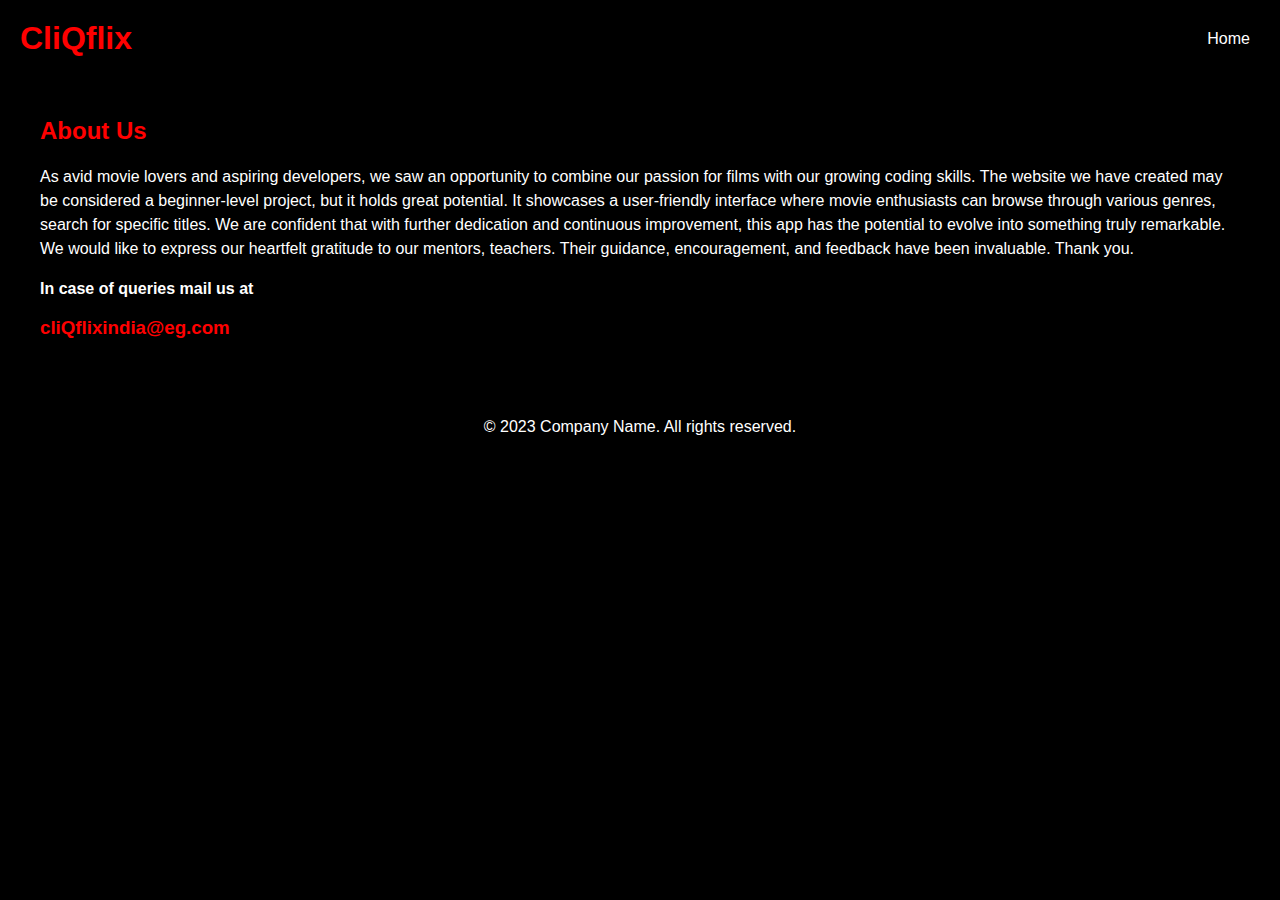
<file: about.html>
<!DOCTYPE html>
<html lang="en">

<head>
  <meta charset="UTF-8">
  <meta name="viewport" content="width=device-width, initial-scale=1.0">
  <title>About Page</title>
  <link rel="stylesheet" href="about.css">
</head>

<body>
  <header class="header">
    <h1 class="logo">CliQflix</h1>
    <nav class="navbar">
      <a href="homepage.html">Home</a>
    </nav>
  </header>

  <section class="about-section">
    <h2>About Us</h2>
    <p>As avid movie lovers and aspiring developers, we saw an opportunity to combine our passion for films with our growing coding skills.

      The website we have created may be considered a beginner-level project, but it holds great potential. It showcases a user-friendly interface where movie enthusiasts can browse through various genres, search for specific titles.

      We are confident that with further dedication and continuous improvement, this app has the potential to evolve into something truly remarkable.

We would like to express our heartfelt gratitude to our mentors, teachers. Their guidance, encouragement, and feedback have been invaluable.

Thank you.</p>

<p> <b> In case of queries mail us at</b> <h3> cliQflixindia@eg.com </h3></p>
  </section>

  <footer class="footer">
    <p>&copy; 2023 Company Name. All rights reserved.</p>
  </footer>

</body>

</html>
</file>
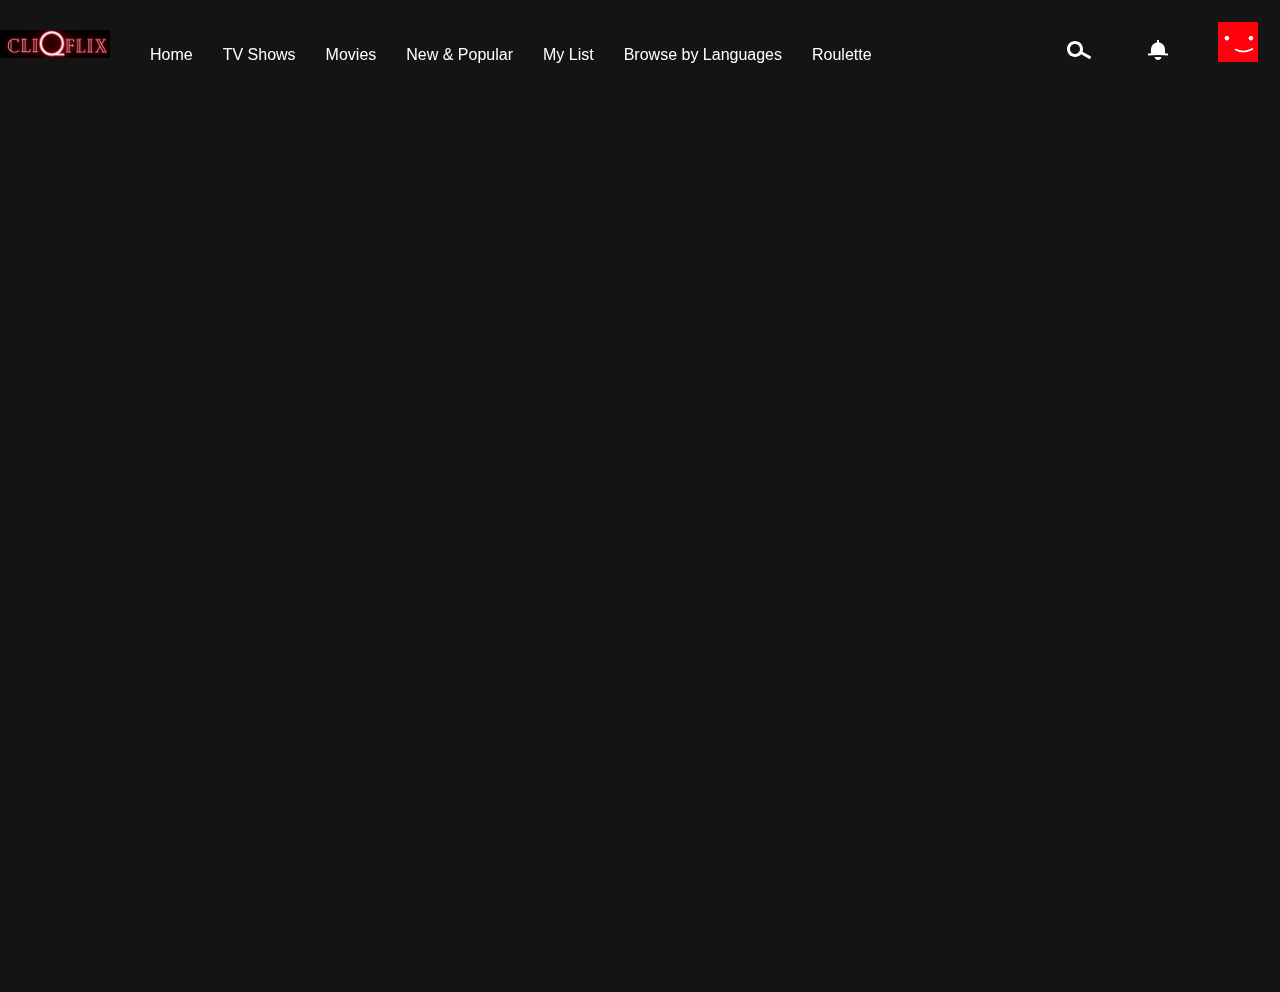
<file: Homepage.html>
<!DOCTYPE html>
<html lang="en">
<head>
    <meta charset="UTF-8">
    <meta http-equiv="X-UA-Compatible" content="IE=edge">
    <meta name="viewport" content="width=device-width, initial-scale=1.0">
    <title>CliQFlix_Project</title>
    <link rel="stylesheet" href="Homepage.css">
    <script src="Homepage.js" defer></script>
    

</head>
<body>
    <!-- header start -->
<header id="header" class="">
    <div class="header-container">
        <div class="left-cont">
            <img class="header-brand" src="LOGO1.png" alt="" >
            <ul class="main-nav">
                <li class="nav-item active">Home</li>
                <li class="nav-item active">TV Shows</li>
                <li class="nav-item active">Movies</li>
                <li class="nav-item active">New & Popular</li>
                <li class="nav-item active">My List</li>
                <li class="nav-item active">Browse by Languages</li>
                <li class="nav-item active"><a href="1Roulette.html" style="color: white; text-decoration: none;"> Roulette</a></li>
            </ul>
        </div>
        <div class="right-cont">
            <div class="SearchBox">
                <button class="SearchTab" tabindex="0" aria-label="Search" data-uia="Seachbox-Launcher">
            <a href="search1.html">
            <svg width="24" height="24" viewBox="0 0 24 24" fill="none" xmlns="http://www.w3.org/2000/svg" class="search-icon">
                <path fill-rule="evenodd" clip-rule="evenodd" d="M13 11C13 13.7614 10.7614 16 8 16C5.23858 16 3 13.7614 3 11C3 8.23858 5.23858 6 8 6C10.7614 6 13 8.23858 13 11ZM14.0425 16.2431C12.5758 17.932 10.4126 19 8 19C3.58172 19 0 15.4183 0 11C0 6.58172 3.58172 3 8 3C12.4183 3 16 6.58172 16 11C16 11.9287 15.8417 12.8205 15.5507 13.6497L24.2533 18.7028L22.7468 21.2972L14.0425 16.2431Z" fill="currentColor">

                </path>
            </svg>
            </a>
        </button>
            
            <svg width="24" height="24" viewBox="0 0 24 24" fill="none" xmlns="http://www.w3.org/2000/svg" class="Hawkins-Icon Hawkins-Icon-Standard">
                <path fill-rule="evenodd" clip-rule="evenodd" d="M13 4.57092C16.3922 5.05624 18.9998 7.9736 18.9998 11.5V15.2538C20.0486 15.3307 21.0848 15.4245 22.107 15.5347L21.8926 17.5232C18.7219 17.1813 15.409 17 11.9998 17C8.59056 17 5.27764 17.1813 2.10699 17.5232L1.89258 15.5347C2.91473 15.4245 3.95095 15.3307 4.99978 15.2538V11.5C4.99978 7.97345 7.6076 5.05599 11 4.57086V2H13V4.57092ZM8.62568 19.3712C8.6621 20.5173 10.1509 22 11.9993 22C13.8477 22 15.3365 20.5173 15.373 19.3712C15.38 19.1489 15.1756 19 14.9531 19H9.04555C8.82308 19 8.61862 19.1489 8.62568 19.3712Z" fill="currentColor">
                </path>
            </svg>
            <a href="profile.html">
            <img src="user1.jpg" alt="">
        </a>
            <input type="text" id="searchInput" placeholder="Enter a movie name" style="display: none;">
            <button onclick="searchMovies()" style="display: none;">Search</button>

          
            
        </div>
    </div>
</header>
    <!-- header end -->

    
    <!-- banner section -->
    <div class="banner-section" id="banner-section"></div>
    <!-- style="background-image:url('Delhi1.png');"
        <div class="banner-content container">
            
            <h2 class="banner__title">Delhi Crime </h2>
            <p class="banner__info">#1 in TV Shows Today</p>
            <p class="banner__overview">Following demo demo demo demo</p>
            <div class="action-buttons-cont">
            <buttons class="action-button"><svg width="24" height="24" viewBox="0 0 24 24" fill="none" xmlns="http://www.w3.org/2000/svg" class="Hawkins-Icon Hawkins-Icon-Standard" data-name="Play"><path d="M4 2.69127C4 1.93067 4.81547 1.44851 5.48192 1.81506L22.4069 11.1238C23.0977 11.5037 23.0977 12.4963 22.4069 12.8762L5.48192 22.1849C4.81546 22.5515 4 22.0693 4 21.3087V2.69127Z" fill="currentColor"></path></svg> &nbsp;&nbsp;&nbsp;   Play </buttons>
            <buttons class="action-button"><svg width="24" height="24" viewBox="0 0 24 24" fill="none" xmlns="http://www.w3.org/2000/svg" class="Hawkins-Icon Hawkins-Icon-Standard" data-name="Info"><path fill-rule="evenodd" clip-rule="evenodd" d="M12 3C7.02944 3 3 7.02944 3 12C3 16.9706 7.02944 21 12 21C16.9706 21 21 16.9706 21 12C21 7.02944 16.9706 3 12 3ZM1 12C1 5.92487 5.92487 1 12 1C18.0751 1 23 5.92487 23 12C23 18.0751 18.0751 23 12 23C5.92487 23 1 18.0751 1 12ZM13 10V18H11V10H13ZM12 8.5C12.8284 8.5 13.5 7.82843 13.5 7C13.5 6.17157 12.8284 5.5 12 5.5C11.1716 5.5 10.5 6.17157 10.5 7C10.5 7.82843 11.1716 8.5 12 8.5Z" fill="currentColor"></path></svg>   &nbsp;&nbsp;&nbsp;   More Info</buttons>
            </div>
        </div> -->
        <div class="banner_fadeBottom"></div>
    </div>
    <!-- banner section end -->


    <!--movies Section-->
    <div class="movies-cont container" id="movies-cont"> 
    </div>
    <!--movies Section end-->
<!--     
    <iframe width="420" height="315" src="https://www.youtube.com/embed/tgbNymZ7vqY?autoplay=1"></iframe> -->

</body>
</html>
</file>
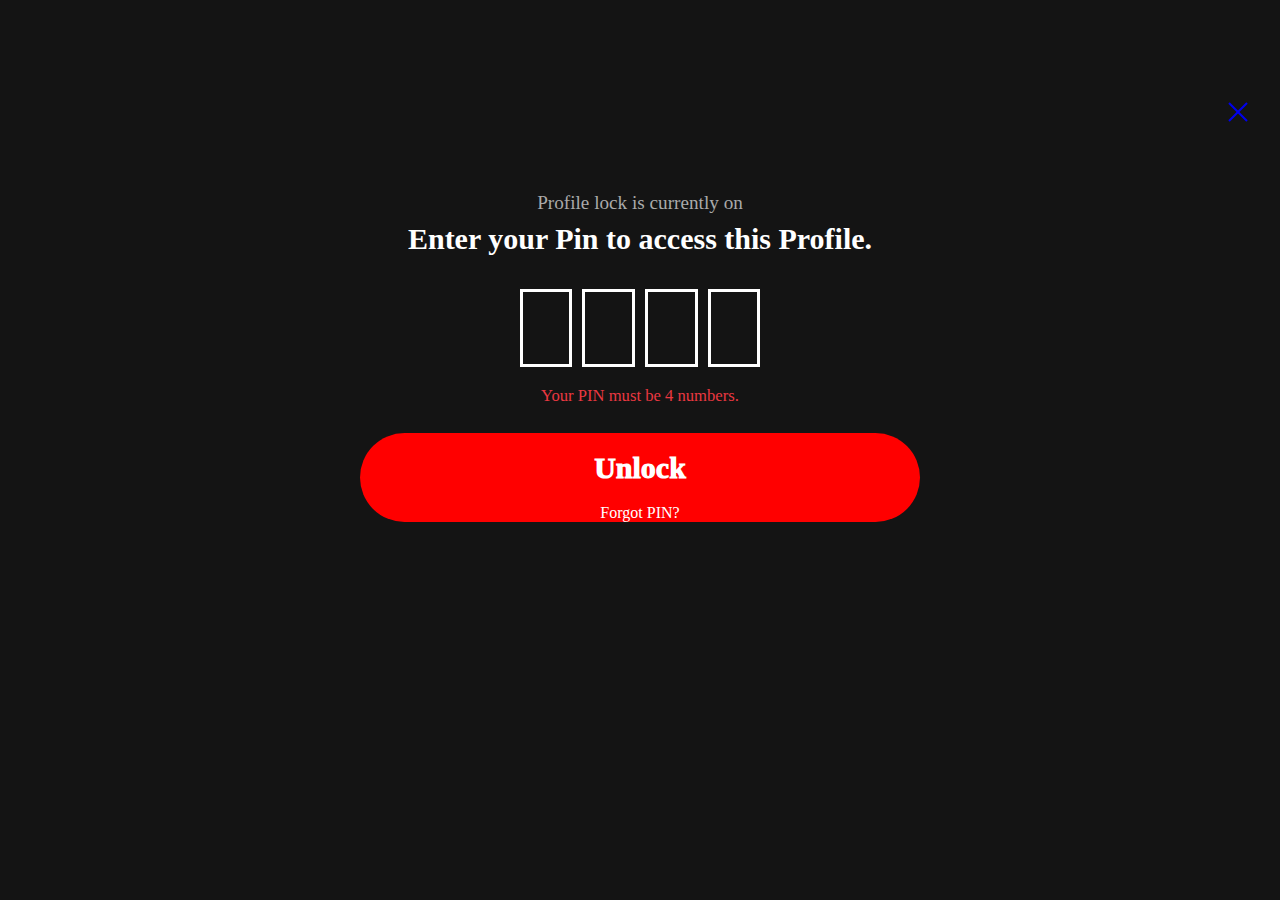
<file: lock.html>
<!DOCTYPE html>
<html lang="en">
<head>
    <meta charset="UTF-8">
    <meta http-equiv="X-UA-Compatible" content="IE=edge">
    <meta name="viewport" content="width=device-width, initial-scale=1.0">
    <title>PROFILE LOCK</title>
    <link rel="stylesheet" href="lock.css">
</head>
<body>
    <div class="profile-gate-container">
        <div class="centered-div profile-pin-prompt">
            <div class="profile-pin-dismiss">
                <a href="profile.html">
                    <svg width="24" height="24" viewBox="0 0 24 24" fill="none" xmlns="http://www.w3.org/2000/svg" class="svg-icon svg-icon-close" data-name="Close"><path fill-rule="evenodd" clip-rule="evenodd" d="M2.29297 3.70706L10.5859 12L2.29297 20.2928L3.70718 21.7071L12.0001 13.4142L20.293 21.7071L21.7072 20.2928L13.4143 12L21.7072 3.70706L20.293 2.29285L12.0001 10.5857L3.70718 2.29285L2.29297 3.70706Z" fill="currentColor"></path></svg>
                </a>
            </div>

            <div class="profile-pin-prompt-status">
                    Profile lock is currently on
            </div>
            <h1 class="profile-pin-prompt-label">Enter your Pin to access this Profile.</h1>
            <div class="profile-pin-prompt-pad-wrapper">
                <div class="pin-input-container">
                    <input type="password" maxlength="1" class="pin-number-input" tabindex="0" data-uia="pin-number-0" aria-label="PIN Entry Input 1." value="">
                    <input type="password" maxlength="1" class="pin-number-input" tabindex="0" data-uia="pin-number-0" aria-label="PIN Entry Input 1." value="">
                    <input type="password" maxlength="1" class="pin-number-input" tabindex="0" data-uia="pin-number-0" aria-label="PIN Entry Input 1." value="">
                    <input type="password" maxlength="1" class="pin-number-input" tabindex="0" data-uia="pin-number-0" aria-label="PIN Entry Input 1." value="">
                <p class="pin-input-error"> Your PIN must be 4 numbers.

                </p>
                </div>
                <div class="pin-input-container">
                    <table class="sm-w-full" width="560" cellpadding="0" cellspacing="0" role="presentation">
                        <tr>
                          <td class="reelgood-btn" style="
                                mso-padding-alt: 20px 0;
                                border-radius: 9999px;
                                text-align: center;"
                              bgcolor = "#ff0000" align="center">
                            <a href="Homepage.html" class="all-font-helvetica" style="
                                  display: block;
                                  font-weight: 1000;
                                  line-height: 100%;
                                  padding-top: 20px;
                                  padding-bottom: 20px;
                                  color: #ffffff;
                                  font-size: 30px;
                                  text-decoration: none;
                                  cursor: pointer;
                                ">Unlock</a>
                    
                    <!-- <table class="sm-w-full" width="560" cellpadding="0" cellspacing="0" role="presentation">
                        <tr>
                          <td class="reelgood-btn" style="
                                mso-padding-alt: 20px 0;
                                border-radius: 9999px;
                                text-align: center;
                              " bgcolor="#ff0000" align="center">
                            <a class="all-font-helvetica" style="
                                  display: block;
                                  font-weight: 1000;
                                  line-height: 100%;
                                  padding-top: 20px;
                                  padding-bottom: 20px;
                                  color: #ffffff;
                                  font-size: 30px;
                                  text-decoration: none;
                                "> <button onclick="unlockProfile()">Unlock</button> </a>
                          </td>
                        </tr>
                      </table> -->
                    </div>
                    <!-- <button onclick="unlockProfile()">Unlock</button> -->
                </div>

                <div class="profile-pin-prompt-forgot">
                    <a tabindex="0" class="nf-icon-button nf-flat-button nf-flat-button-type-borderless nf-flat-button-uppercase no-icon" role="link" data-uia="">
                        <span class="nf-flat-button-text">Forgot PIN?</span></a>

                </div>

            </div>
        </div>

    </div>
    <script src="profile.js"></script>
    <script src="lock.js"></script>
</body>
</html>
</file>
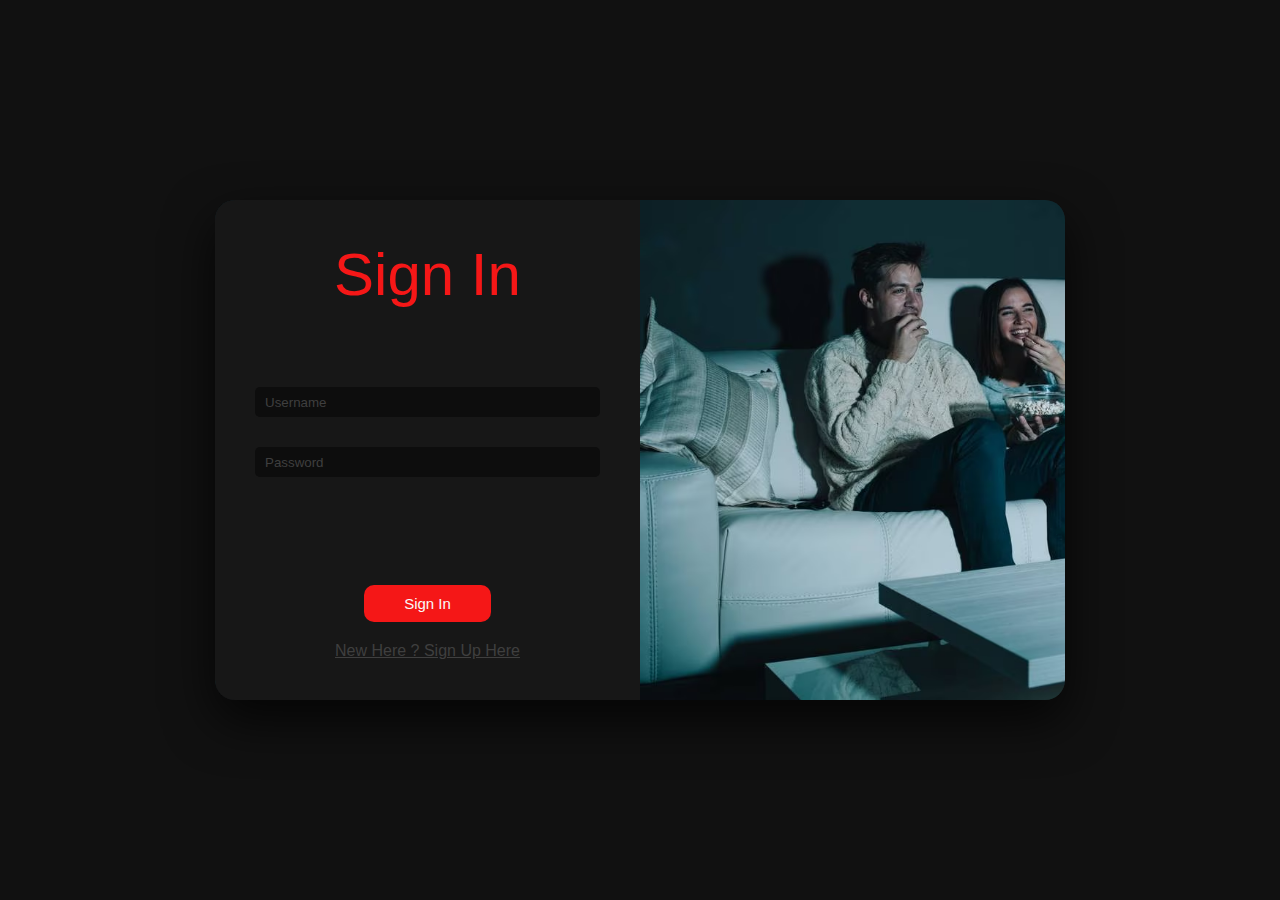
<file: login.html>
<!DOCTYPE html>
<html lang="en">
<head>
    <meta charset="UTF-8">
    <meta name="viewport" content="width=device-width, initial-scale=1.0">
    <title>Form UX</title>

    <link rel="stylesheet" href="login.css">

</head>
<body>

    <div class="form-parent">
        <div class="sign-up-img"></div>
        <div class="sign-in-img"></div>

        <div class="form-container">
            <div class="form" id="sign-in-form">
                <h1 class="title">sign in</h1>
                <div class="fields">
                    <input type="text" placeholder="username">
                    <input type="password" placeholder="password">
                </div>
                <div class="submit-container">
                    <button type="submit" class="btn">sign in</button>
                    <p class="link" onclick="switchForm('register')">new here ? sign up here</p>
                </div>
            </div>
            <div class="form" id="sign-up-form">
                <h1 class="title">sign up</h1>
                <div class="fields">
                    <input type="text" placeholder="username">
                    <input type="password" placeholder="password">
                </div>
                <div class="submit-container">
                    <button type="submit" class="btn">sign up</button>
                    <p class="link" onclick="switchForm('login')">already have an account ? sign in here</p>
                </div>
            </div>
        </div>

    </div>

    <script src="login.js"></script>
    
</body>
</html>
</file>
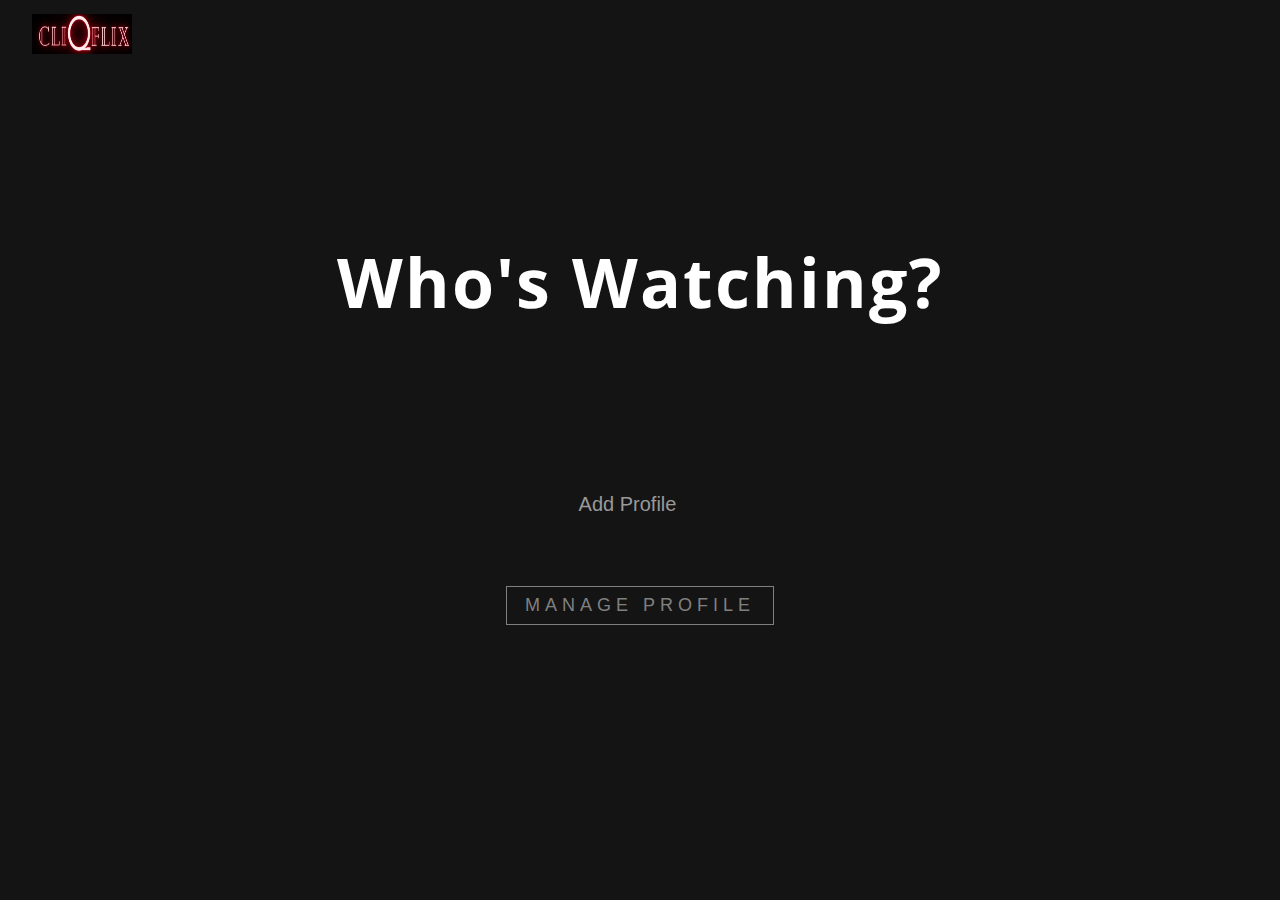
<file: profile.html>
<!DOCTYPE html>
<html lang="en">
<head>
  <meta charset="UTF-8">
  <meta http-equiv="X-UA-Compatible" content="IE=edge">
  <meta name="viewport" content="width=device-width, initial-scale=1.0">
  <title>Document</title>
  <link rel="stylesheet" href="https://cdnjs.cloudflare.com/ajax/libs/font-awesome/5.15.0/css/all.min.css" integrity="sha512-BnbUDfEUfV0Slx6TunuB042k9tuKe3xrD6q4mg5Ed72LTgzDIcLPxg6yI2gcMFRyomt+yJJxE+zJwNmxki6/RA==" crossorigin="anonymous" referrerpolicy="no-referrer" />
  <link rel="stylesheet" href="profile.css">
  
</head>
<body>
  <div class="whoISWatching">
    <div class="logo-section">
        <a href="homepage.html">
          <img src="LOGO1.png" alt="logo" >
        </a>
    </div>

  <div>

  <div class="main-div">
    <h1>Who's Watching?</h1>
    <div class="memberDiv">
        <button class="addIcon"><i class="fas fa-plus-circle"></i> <span>Add Profile</span></button>
      </div>

      <button class="manageProfile" onclick="window.location.href='lock.html'">Manage Profile</button>
  </div>
  <script src="profile.js"></script>
  </div>
  <!-- <a href="index.html">manageProfile</a> -->
</body>
</html>
</file>
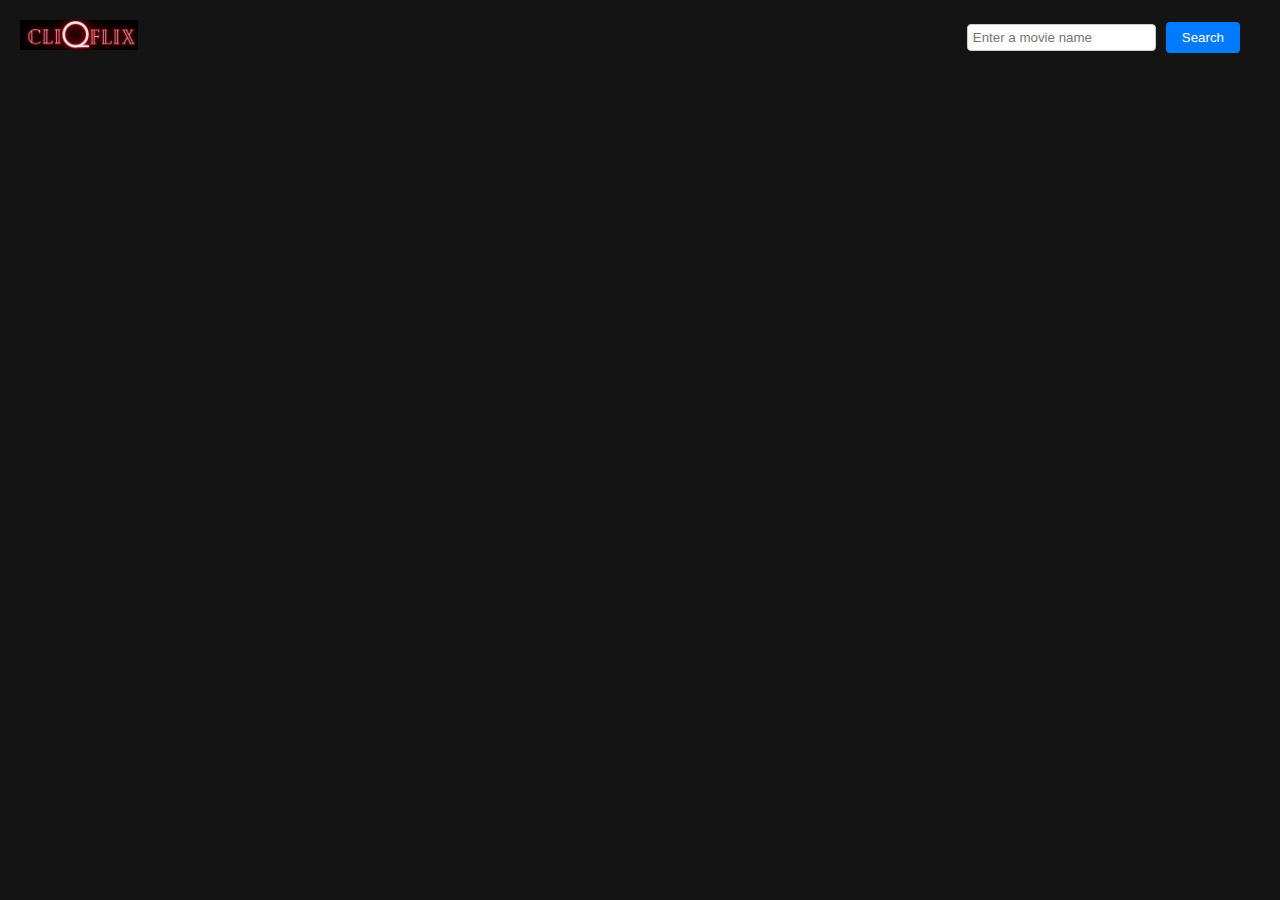
<file: search1.html>
<!DOCTYPE html>
<html lang="en">
<head>
  <meta charset="UTF-8">
  <meta http-equiv="X-UA-Compatible" content="IE=edge">
  <meta name="viewport" content="width=device-width, initial-scale=1.0">
  <title>Movie Search</title>
  <link rel="stylesheet" href="search1.css">
</head>
<body>
 
        <div class="header">
            <a href="Homepage.html">
                <img class="header-brand" src="LOGO1.png" alt="" >
            </a>
    
        <div class="search-container">
            <input type="text" id="searchInput" placeholder="Enter a movie name ">
            <button onclick="searchMovies()">Search</button>
        </div>
    </div>
   

  <div id="searchResults" class="search-results"></div>

  <script>
    function searchMovies() {
      const apiKey = '0322067ce00371e116830c3c28b086a0';
      const query = document.getElementById('searchInput').value.trim();
      const searchEndpoint = `https://api.themoviedb.org/3/search/movie?api_key=${apiKey}&query=${query}`;

      fetch(searchEndpoint)
        .then(response => response.json())
        .then(data => {
          const movies = data.results;
          displaySearchResults(movies);
        })
        .catch(error => {
          console.error('Error:', error);
        });
    }

    function displaySearchResults(movies) {
      const searchResultsDiv = document.getElementById('searchResults');
      searchResultsDiv.innerHTML = '';

      movies.forEach(movie => {
        const movieTitle = movie.title;
        const moviePoster = movie.poster_path;
        const movieElement = document.createElement('div');
        movieElement.innerHTML = `
        <h2 class="movie-title">${movieTitle}</h2>
        <p class="banner__info">Release Date - ${movie.release_date}</p>
          <img src="https://image.tmdb.org/t/p/w500${moviePoster}" alt="${movieTitle} Poster">
        `;
        searchResultsDiv.appendChild(movieElement);
      });
    }
  </script>
</body>
</html>
</file>
<file: about.css>
body {
  margin: 0;
  padding: 0;
  font-family: Arial, sans-serif;
  background-color: black;
  color: white;
}

.header {
  background-color: black;
  padding: 20px;
  display: flex;
  justify-content: space-between;
  align-items: center;
}

.logo {
  color: red;
  margin: 0;
}

.navbar a {
  color: white;
  text-decoration: none;
  margin-right: 10px;
}

.about-section {
  background-color: black;
  padding: 40px;
}

.about-section h2 {
  color: red;
  margin-top: 0;
}

.about-section h3 {
  color: red;
  margin-top: 0;
}

.about-section p {
  line-height: 1.5;
}

.footer {
  background-color: black;
  padding: 20px;
  text-align: center;
}

.footer p {
  margin: 0;
}
</file>
<file: Homepage.css>
/*Normalise CSS */
html,body{
    background-color: #141414;
    padding: 0;
    margin: 0;
    font-family: Arial, Helvetica, sans-serif;
}

.container{
    width: 100%;
    max-width: 1250px;
    margin: 0 auto;

}
*::-webkit-scrollbar{
    display: none;
}


/*Header Css*/
header{
    background-color: transparent;
    position: fixed;
    z-index: 100;
    left:0;
    top: 0;
    width: 100%;
    transition: all ease 600ms;

}
header.black-bg{
    background-color: rgb(20, 20, 20);
}

.header-container{
    display: flex;
    flex-direction: row;
    justify-content: space-between;
    cursor: pointer;
}

.left-cont, .right-cont{
    display: flex;
    flex-direction: row;
    align-items: center;

}

.header-brand{
    max-width: 110px;
    /* padding-left: 15%; */
}

.main-nav{
    list-style: none;
    display: inline-flex;
    flex-direction: row;
}
.nav-item{
    margin-top: 3%;
    margin-right: 30px;
    color: #e5e5e5;
    opacity: .83;
}
.nav-item.active{
    color: white;
    opacity: 1;
    font-weight: 500;
}
.right-cont svg, .right-cont img{
    margin: 22px;
    cursor: pointer;
}
.right-cont svg{
    color: white;
}
.right-cont img{
    max-width:40px;
}
.SeachBox{
    display: inline-block;
    vertical-align: middle;
}
.SearchTab{
    background: transparent;
    border: none;
    cursor: pointer;
    display: inline-block;
}


/* Movies Section CSS */
.Movies-Section{
    margin: 41px 0;
     
} 
.movie-section-heading{
    font-size: 20px;
    font-weight: 700;
    line-height: 1.2;
    color: white;
    cursor: pointer;
    margin-bottom: 10px;
}
.explore-nudge{
    color: #54b9c5;
    font-size: 12px;
    display: none;
}
.movie-section-heading:hover .explore-nudge{
    display: inline-block;
}
.movies-row{
    display: flex;
    flex-direction: row;
    align-items: center;
    justify-content: center;
    flex-wrap: nowrap;
    overflow-x:auto;
    overflow-y: hidden;
}
.movie-item{
    width: 245px;
    object-fit: contain;
    margin-right: 6px;
    border-radius: 4px;
   position: relative;
   
}
 .movie-item-img{
    width: inherit;
}

.movie-item iframe {
    position: absolute;
    top: 0;
    left: 0;
    width: 100%;
    height: 100%;
    z-index: 10;

    display: none;
    border: none;
    outline: none;
}
.movie-item:hover iframe{ 
    display: block;
}
.movie-item:hover{
    transform: scale(1.3);
    transition: transform linear 300ms;
}


/* Banner Section */
.banner-section{
    background-repeat: no-repeat;
    background-size: cover;
    min-height: 98vh;
    /* padding-left: 7.5%; */
    padding-top: 110px;
    position: relative;
}
 .banner-content{
    display: flex;
    flex-direction: column;
    max-width: 50%;
    min-height: 98vh;
    background-repeat: no-repeat;
    background-size: cover;
    padding-top: 70px;
}
.banner__title{
    color: white;
    font-size: 84px;
    line-height: 1.2;
    margin: 0;
    margin-bottom: 16px;
    max-width: 40%;
}
.banner__info{
    margin-bottom: 14px;
    font-size: 22px;
    font-weight: 700;
    line-height: 1.5;
    
    max-width: 50%;
    color: white;
}
.banner__overview{
    font-size: 16.4px;
    color: white;
    line-height: 1.3;
    max-width: 50%;
}
.action-buttons-cont{
    display: flex;
    flex-direction: row;
    align-items: center;
}
.action-button{
    border:none;
    background-color: white;
    padding: 8px 23px;
    margin-right: 11px;
    border-radius: 4px;
    display: flex;
    align-items: center;
    flex-direction: row;
    font-size: 16px;
    font-weight: 700;
    cursor:pointer;
}
.action-button:last-child{
    background-color: rgba(109, 109, 110, 0.7);
    color:white;
}
.banner_fadeBottom{
    height: 120px;
    background:linear-gradient(180deg,
        transparent,
        rgba(37, 37, 37, 0.61),
        #141414
    ); 
    position: absolute;
    left:0;
    bottom: 100%;
    width: 100%;
}  




/* RESPONSIVE CSS */
@media (max-width:767px) {
    .main-nav{
        display: none;
    }
    .banner__overview, .banner__title{
        max-width: 100%;
    }
}
</file>
<file: lock.css>
.profile-gate-container .centered-div{
    padding-top: 15%;
    background: #141414;
    bottom: 0;
    left: 0;
    position: fixed;
    right: 0;
    text-align: center;
    top: 0;
    z-index: 0;
}

.profile-pin-dismiss{
    position: absolute;
    right: 30px;
    top: 100px;
}

.profile-pin-dismiss a{
    display: block;
}

.profile-pin-prompt-status{
    color: #aaa;
    font-size: 1.5vw;
}
.profile-pin-prompt .pin-number-input{
    background: transparent;
    border: 0.2rem solid #fff;
    box-shadow: none;
    /* box-sizing: border-box; */
    color: #fff;
    font-size: 3.5rem;
    margin: 0.2rem;
    padding: 0.2rem;
    text-align: center;
    transition: transform .1s ease-out;
    width: 2.5rem;
}

.profile-pin-prompt-label{
    font-size: 30px;
    color: #fff;
    margin: 0.5rem 0 1em;
    opacity: 1;
    transition: opacity .4s ease-out;
    width: 100%;

}

.profile-pin-prompt-pad-wrapper{
    align-items: center;
    display: flex;
    flex-direction: column;
}

.nf-flat-button .nf-flat-button-text{
    color: #fff;
    margin: 0;
    padding: 0;
    top: auto;
    vertical-align: middle;
    white-space: nowrap;
}

.pin-input-error{
    color: #ea3841;
    font-size: 1.3vw;
    min-height: 30px;
}
</file>
<file: login.css>
*{
    margin: 0;
    padding: 0;
    box-sizing: border-box;
}

*:focus{
    outline: none;
}

body{
    width: 100%;
    height: 100vh;
    min-height: 600px;
    display: flex;
    justify-content: center;
    align-items: center;
    background: #111;
    font-family: Arial, Helvetica, sans-serif;
}

.form-parent{
    width: 850px;
    height: 500px;
    background: #171717;
    border-radius: 20px;
    overflow: hidden;
    position: relative;
    box-shadow: 0 20px 50px rgba(0, 0, 0, 0.75);
}

.sign-up-img,
.sign-in-img{
    position: absolute;
    width: 50%;
    height: 100%;
    background: url(signimg.jpeg);
    background-size: cover;
}

.sign-in-img{
    left: 50%;
    background: url(signimg.jpeg);
    background-size: cover;
}

.form-container{
    position: relative;
    width: 50%;
    min-width: 300px;
    height: 100%;
    background: #171717;
    transition: 1s;
    left: 0;
    display: grid;
    overflow: hidden;
    grid-template-columns: repeat(2, calc(850px/2));
}

.form{
    width: 100%;
    height: 100%;
    padding: 40px;
    display: flex;
    justify-content: space-between;
    align-items: center;
    flex-direction: column;
    transition: 1s;
}

.title{
    width: 100%;
    text-align: center;
    font-size: 60px;
    font-weight: 500;
    text-transform: capitalize;
    color: #f51717;
}

.fields,
.submit-container{
    position: relative;
    width: 100%;
}

input{
    display: block;
    width: 100%;
    margin-bottom: 30px;
    padding: 5px 10px;
    text-transform: capitalize;
    border: none;
    border-radius: 5px;
    height: 30px;
    background: #0d0d0d;
    color: #fff;
}

::placeholder{
    color: #3f3f3f;
}

.btn{
    color: #fff;
    background: #f51717;
    border: none;
    padding: 10px 40px;
    font-size: 15px;
    text-transform: capitalize;
    display: block;
    margin: auto;
    color: #f9f9f9;
    cursor: pointer;
    border-radius: 10px;
    margin-bottom: 20px;
    transition: .5s;
}

.btn:hover,
input:focus{
    background: #000;
    color: #fff;
}

.link{
    text-align: center;
    color: #3f3f3f;
    text-transform: capitalize;
    text-decoration: underline;
    cursor: pointer;
    transition: .5s;
}

.link:hover{
    color: #fff;
}

#sign-up-form{
    margin-left: 50%;
}

#sign-up-form .title{
    margin-bottom: 30px;
}

@media screen and (max-width : 800px){
    .form-parent{
        width: 50vw;
        min-width: 300px;
        overflow: hidden;
    }
    .form-container{
        width: 100%;
        grid-template-columns: repeat(2, 100%);
    }
    .sign-up-img,
    .sign-in-img{
        display: none;
    }
}
</file>
<file: profile.css>
@import url('https://fonts.googleapis.com/css2?family=Open+Sans:wght@300&display=swap');


*{
    margin: 0;
    padding: 0;
    box-sizing: border-box;
}

html{
    font-size: 62.5%;
}
.whoISWatching{
    width: 100vw;
    min-height: 100vh;
    background-color: #141414;
    font-family: 'Open Sans', sans-serif;

}

.logo-section{
   width: 95vw;
   margin: auto;
   height: 7rem;
   background-color: rgb(20, 20, 20);
   display: flex;
   justify-content: flex-start;
   align-items: center;

}

.logo-section a img{
    width: 10rem;
    height: 4rem;
    cursor: pointer;
}

.main-div{
    width: 100vw;
    height: 80vh;
    background-color: #141414;
    display: flex;
    justify-content: center;
    align-items: center;
    flex-direction: column;
    color: #ffff;
}

.main-div h1{
    font-size: 6.8rem;
    letter-spacing: 0.2rem;
    font-size: 600;
}



.memberDiv{
    display: flex;
    justify-content: center;
    align-items: center;
    flex-wrap: wrap;

}

.memberDiv .btn, 
.addIcon{
    height: 10vw;
    min-height: 0.4rem;
    max-height: 20rem;
    width: 10vw;
    min-width: 0.4px;
    max-width: 20rem;
    border-radius: 0.4rem;
    border: none;
    outline: none;
    margin-top: 3rem;
    margin-right: 2.5rem;
    position: relative;
    cursor: pointer;
    background-repeat: no-repeat ;
    background-size: cover;
}

.memberDiv .btn:nth-child(1){
    background-image: url('./Images//user1.jpg');
    /* url("C:\Users\Ankita Hatiskar\OneDrive\Desktop\CliQFlix-Project\user1.jpg" ); */
}

.memberDiv .btn:nth-child(2){
    background-image: url( " ./Images//user2.jpg");
}

.memberDiv .btn:nth-child(3){
    background-image: url("./Images//user3.png");
}

.memberDiv .btn:nth-child(4){
    background-image: url("./Images//user4.jpg");
}

.memberDiv .btn:hover{
    box-shadow: inset  0 0 0 5px rgba(255, 255, 255, 0.9);
}

.memberDiv .btn span, .addIcon span{
    width: inherit;
    /* background-color: red; */
    position: absolute;
    bottom: -3rem;
    left: 0;
    text-transform: capitalize;
    color: rgb(153, 153, 153);
    font-size: 2rem;
} 

.fa-plus-circle{
    font-size: 7vw;
    color: grey;
    opacity: 0.8;


}

.addIcon{
    background-color: transparent;
    position: relative;
}

.addIcon:hover{
    background-color: #ffff;

}

.addIcon:hover > .fa-plus-circle{
    opacity: 1  ;
}

.manageProfile{
    border: 1px solid grey;
    color: grey;
    text-transform: uppercase;
    padding: 0.8rem 1.8rem;
    letter-spacing: 0.5rem;
    font-size: 1.8rem;
    margin-top: 10rem;
    background-color: transparent;
    cursor: pointer;


}

.manageProfile:hover{
    color: #fff;
    border: 1px solid #fff;
}
</file>
<file: search1.css>
html,body{
    background-color: #141414;
    padding: 0;
    margin: 0;
    font-family: Arial, Helvetica, sans-serif;
}

.header {
  display: flex;
  justify-content: space-between;
  align-items: center;
  margin: 20px;
}

.header-brand {
  height: 30px;
  cursor: pointer;
}

.search-container {
  display: flex;
  align-items: center;
}

#searchInput {
  margin-right: 10px;
  padding: 5px;
}

.banner__info{
  margin-bottom: 14px;
  font-size: 22px;
  font-weight: 700;
  line-height: 1.5;
  
  max-width: 50%;
  color: white;
}


.search-container {
    display: flex;
    justify-content: flex-end;
    align-items: center;
    margin-right: 20px;
  }

  .search-container input[type="text"] {
    padding: 8px;
    border-radius: 4px;
    border: 1px solid #ccc;
    margin-right: 8px;
  }

  .header .search-container button {
    padding: 8px 16px;
    border-radius: 4px;
    border: none;
    background-color: #007bff;
    color: #fff;
    cursor: pointer;
  }
  /* .search-container button {
    /* padding: 8px 16px; */
    /* border-radius: 4px;
    border: none;
    background-color: #007bff;
    color: #fff;
  } */ */

  .search-results{
    margin-top: 100px;
    justify-content: center;
  }
.movie-title{
    color: #fff;
    font-size: 1.5rem;
  }
</file>
